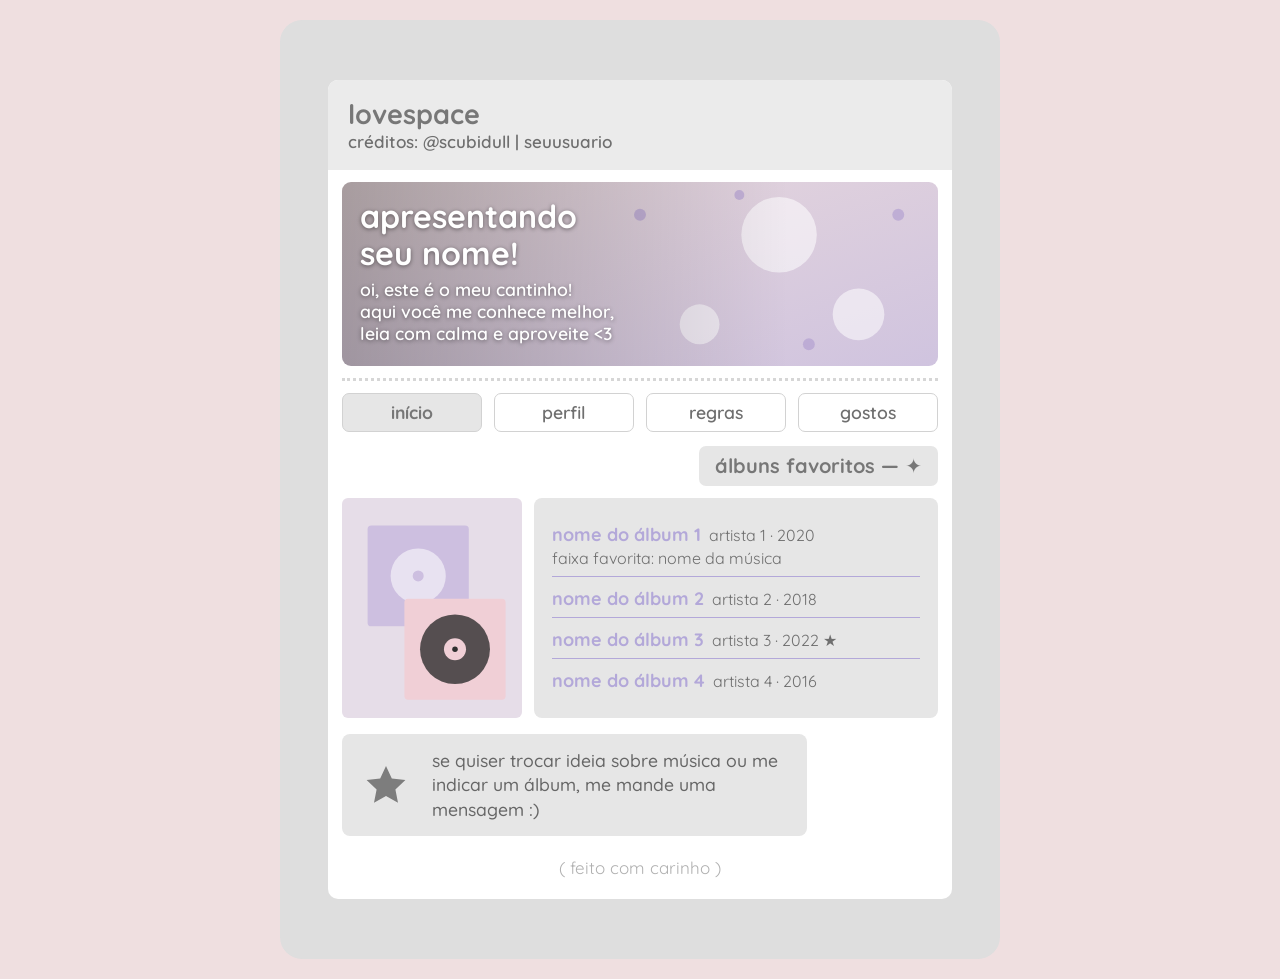
<file: index.html>
<!DOCTYPE html>
<html lang="pt-BR">
<head>
  <meta charset="UTF-8">
  <meta name="viewport" content="width=device-width, initial-scale=1">
  <title>lovespace</title>
  <link rel="preconnect" href="https://fonts.googleapis.com">
  <link rel="preconnect" href="https://fonts.gstatic.com" crossorigin>
  <link href="https://fonts.googleapis.com/css2?family=Quicksand:wght@400;500;600;700&display=swap" rel="stylesheet">
  <link rel="stylesheet" href="css/style.css">
</head>
<body>

  <main class="painel">
    <div class="cartao">

      <header class="topo">
        <h1><a href="index.html">lovespace</a></h1>
        <p>créditos: @scubidull | seuusuario</p>
      </header>

      <div class="miolo">

        <section class="banner">
          <img src="imagens/banner.svg" alt="Imagem do banner">
          <div class="banner-texto">
            <h2>apresentando<br>seu nome!</h2>
            <p>oi, este é o meu cantinho!<br>
               aqui você me conhece melhor,<br>
               leia com calma e aproveite &lt;3</p>
          </div>
        </section>

        <hr class="pontilhado">

        <nav class="menu">
          <a href="index.html" class="ativo">início</a>
          <a href="perfil.html">perfil</a>
          <a href="regras.html">regras</a>
          <a href="gostos.html">gostos</a>
        </nav>

        <div class="titulo-secao"><span>álbuns favoritos — ✦</span></div>

        <section class="ids">
          <img class="ids-foto" src="imagens/albuns.svg" alt="Capa de álbum">
          <div class="ids-lista">
            <p class="item"><span class="jogo">nome do álbum 1</span> artista 1 · 2020<br>faixa favorita: nome da música</p>
            <p class="item"><span class="jogo">nome do álbum 2</span> artista 2 · 2018</p>
            <p class="item"><span class="jogo">nome do álbum 3</span> artista 3 · 2022 ★</p>
            <p class="item"><span class="jogo">nome do álbum 4</span> artista 4 · 2016</p>
          </div>
        </section>

        <section class="aviso">
          <svg viewBox="0 0 24 24" aria-hidden="true"><path d="M12 2.5l2.9 6.2 6.8.8-5 4.7 1.3 6.7L12 17.5 6 20.9l1.3-6.7-5-4.7 6.8-.8z"/></svg>
          <p>se quiser trocar ideia sobre música ou me indicar um álbum, me mande uma mensagem :)</p>
        </section>

        <p class="rodape">( feito com carinho )</p>

      </div>
    </div>
  </main>

</body>
</html>
</file>
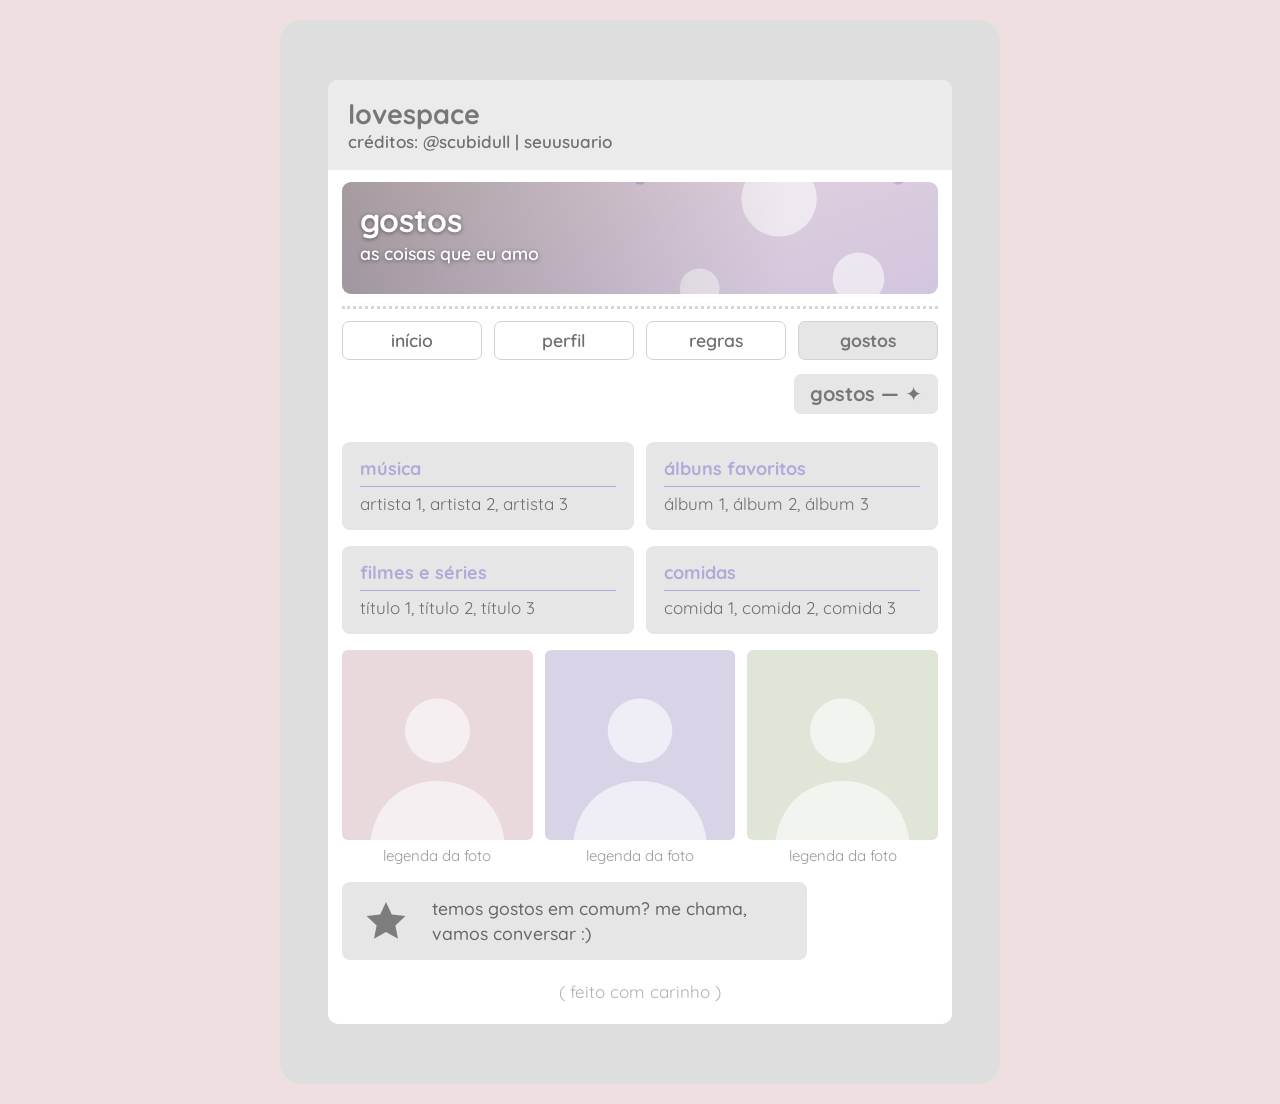
<file: gostos.html>
<!DOCTYPE html>
<html lang="pt-BR">
<head>
  <meta charset="UTF-8">
  <meta name="viewport" content="width=device-width, initial-scale=1">
  <title>lovespace — gostos</title>
  <link rel="preconnect" href="https://fonts.googleapis.com">
  <link rel="preconnect" href="https://fonts.gstatic.com" crossorigin>
  <link href="https://fonts.googleapis.com/css2?family=Quicksand:wght@400;500;600;700&display=swap" rel="stylesheet">
  <link rel="stylesheet" href="css/style.css">
</head>
<body>

  <main class="painel">
    <div class="cartao">

      <header class="topo">
        <h1><a href="index.html">lovespace</a></h1>
        <p>créditos: @scubidull | seuusuario</p>
      </header>

      <div class="miolo">

        <section class="banner pequeno">
          <img src="imagens/banner.svg" alt="Imagem do banner">
          <div class="banner-texto">
            <h2>gostos</h2>
            <p>as coisas que eu amo</p>
          </div>
        </section>

        <hr class="pontilhado">

        <nav class="menu">
          <a href="index.html">início</a>
          <a href="perfil.html">perfil</a>
          <a href="regras.html">regras</a>
          <a href="gostos.html" class="ativo">gostos</a>
        </nav>

        <div class="titulo-secao"><span>gostos — ✦</span></div>

        <section class="grade-gostos">
          <div class="caixa">
            <h3>música</h3>
            <p>artista 1, artista 2, artista 3</p>
          </div>
          <div class="caixa">
            <h3>álbuns favoritos</h3>
            <p>álbum 1, álbum 2, álbum 3</p>
          </div>
          <div class="caixa">
            <h3>filmes e séries</h3>
            <p>título 1, título 2, título 3</p>
          </div>
          <div class="caixa">
            <h3>comidas</h3>
            <p>comida 1, comida 2, comida 3</p>
          </div>
        </section>

        <section class="galeria">
          <figure><img src="imagens/foto2.svg" alt="Foto 1"><figcaption>legenda da foto</figcaption></figure>
          <figure><img src="imagens/foto3.svg" alt="Foto 2"><figcaption>legenda da foto</figcaption></figure>
          <figure><img src="imagens/foto4.svg" alt="Foto 3"><figcaption>legenda da foto</figcaption></figure>
        </section>

        <section class="aviso">
          <svg viewBox="0 0 24 24" aria-hidden="true"><path d="M12 2.5l2.9 6.2 6.8.8-5 4.7 1.3 6.7L12 17.5 6 20.9l1.3-6.7-5-4.7 6.8-.8z"/></svg>
          <p>temos gostos em comum? me chama, vamos conversar :)</p>
        </section>

        <p class="rodape">( feito com carinho )</p>

      </div>
    </div>
  </main>

</body>
</html>
</file>
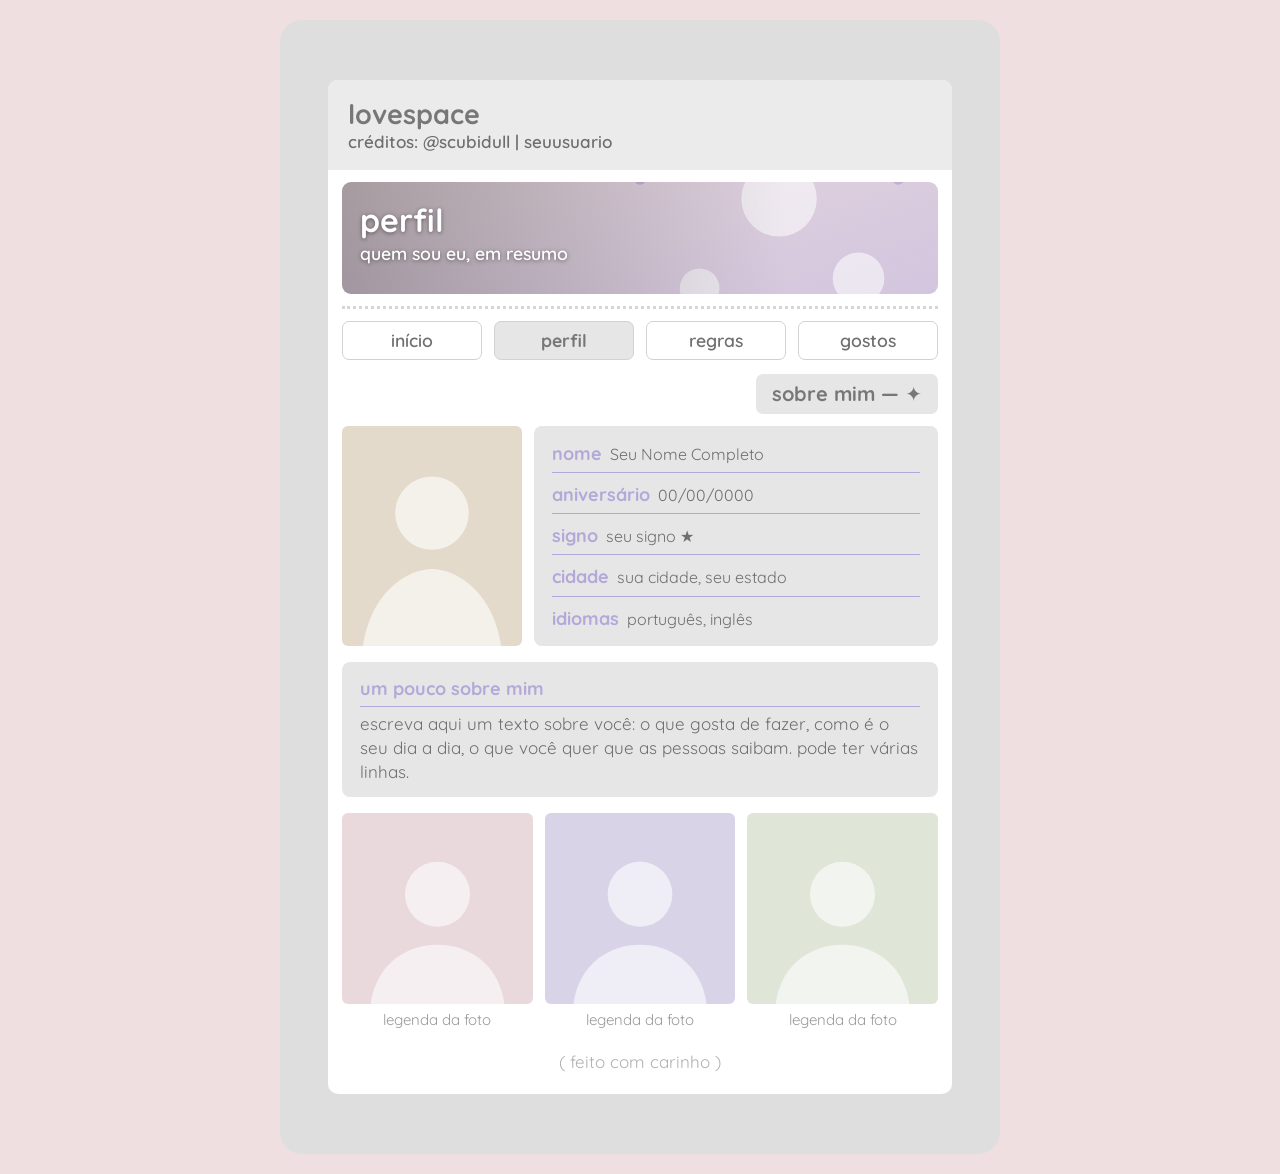
<file: perfil.html>
<!DOCTYPE html>
<html lang="pt-BR">
<head>
  <meta charset="UTF-8">
  <meta name="viewport" content="width=device-width, initial-scale=1">
  <title>lovespace — perfil</title>
  <link rel="preconnect" href="https://fonts.googleapis.com">
  <link rel="preconnect" href="https://fonts.gstatic.com" crossorigin>
  <link href="https://fonts.googleapis.com/css2?family=Quicksand:wght@400;500;600;700&display=swap" rel="stylesheet">
  <link rel="stylesheet" href="css/style.css">
</head>
<body>

  <main class="painel">
    <div class="cartao">

      <header class="topo">
        <h1><a href="index.html">lovespace</a></h1>
        <p>créditos: @scubidull | seuusuario</p>
      </header>

      <div class="miolo">

        <section class="banner pequeno">
          <img src="imagens/banner.svg" alt="Imagem do banner">
          <div class="banner-texto">
            <h2>perfil</h2>
            <p>quem sou eu, em resumo</p>
          </div>
        </section>

        <hr class="pontilhado">

        <nav class="menu">
          <a href="index.html">início</a>
          <a href="perfil.html" class="ativo">perfil</a>
          <a href="regras.html">regras</a>
          <a href="gostos.html">gostos</a>
        </nav>

        <div class="titulo-secao"><span>sobre mim — ✦</span></div>

        <section class="ids">
          <img class="ids-foto" src="imagens/foto1.svg" alt="Foto de perfil">
          <div class="ids-lista">
            <p class="item"><span class="jogo">nome</span> Seu Nome Completo</p>
            <p class="item"><span class="jogo">aniversário</span> 00/00/0000</p>
            <p class="item"><span class="jogo">signo</span> seu signo ★</p>
            <p class="item"><span class="jogo">cidade</span> sua cidade, seu estado</p>
            <p class="item"><span class="jogo">idiomas</span> português, inglês</p>
          </div>
        </section>

        <section class="caixa">
          <h3>um pouco sobre mim</h3>
          <p>escreva aqui um texto sobre você: o que gosta de fazer, como é o seu dia a dia, o que você quer que as pessoas saibam. pode ter várias linhas.</p>
        </section>

        <section class="galeria">
          <figure><img src="imagens/foto2.svg" alt="Foto 2"><figcaption>legenda da foto</figcaption></figure>
          <figure><img src="imagens/foto3.svg" alt="Foto 3"><figcaption>legenda da foto</figcaption></figure>
          <figure><img src="imagens/foto4.svg" alt="Foto 4"><figcaption>legenda da foto</figcaption></figure>
        </section>

        <p class="rodape">( feito com carinho )</p>

      </div>
    </div>
  </main>

</body>
</html>
</file>
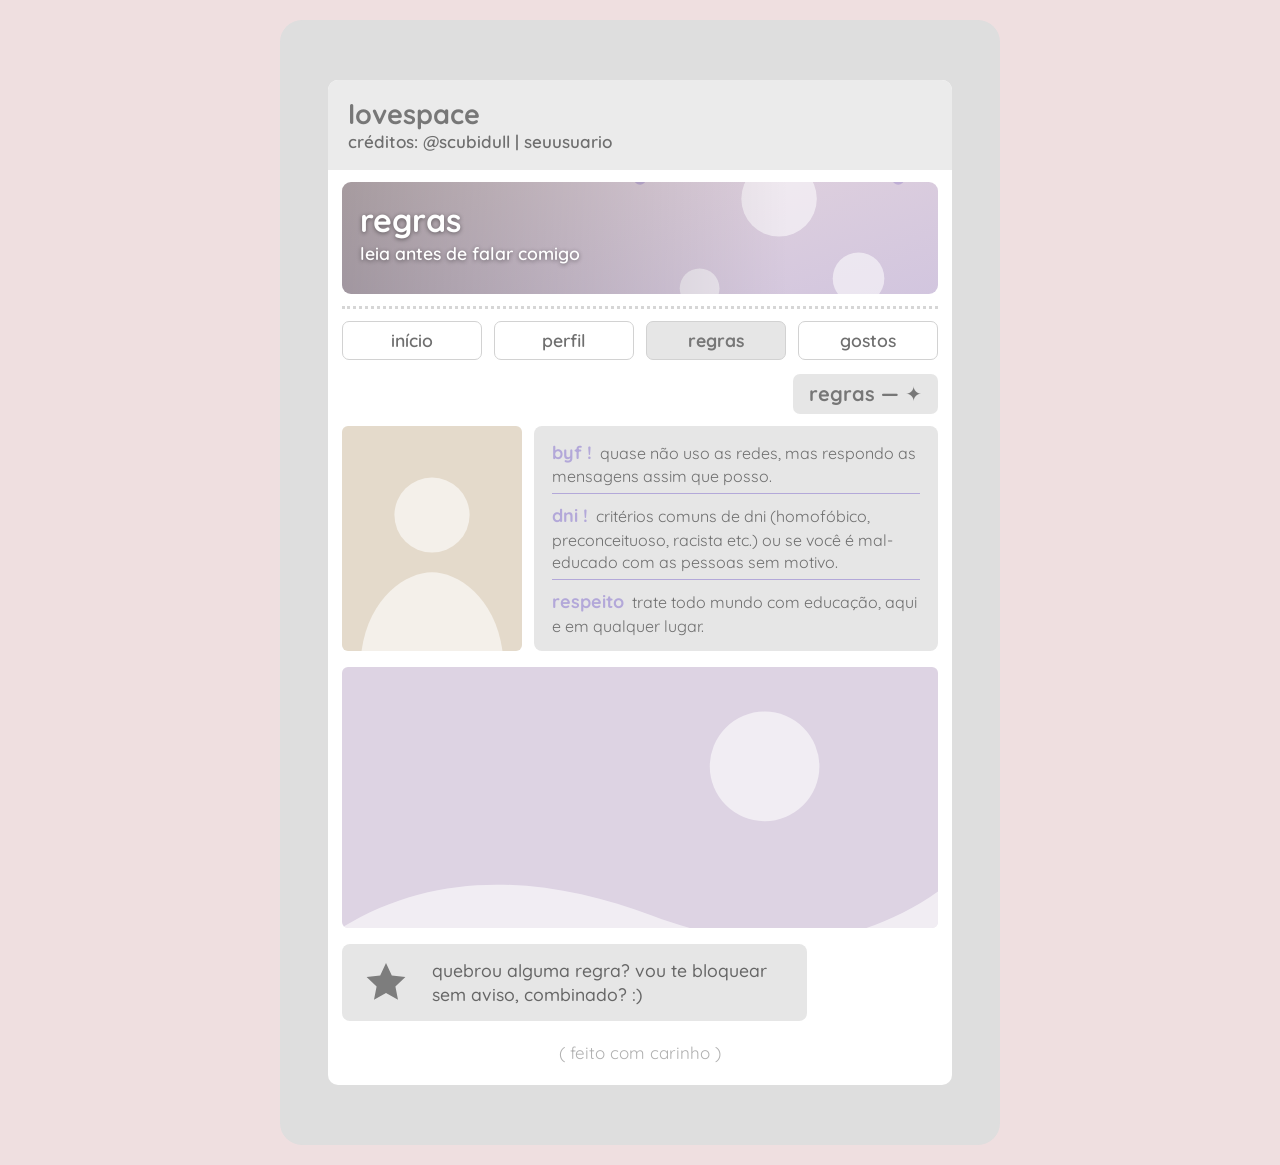
<file: regras.html>
<!DOCTYPE html>
<html lang="pt-BR">
<head>
  <meta charset="UTF-8">
  <meta name="viewport" content="width=device-width, initial-scale=1">
  <title>lovespace — regras</title>
  <link rel="preconnect" href="https://fonts.googleapis.com">
  <link rel="preconnect" href="https://fonts.gstatic.com" crossorigin>
  <link href="https://fonts.googleapis.com/css2?family=Quicksand:wght@400;500;600;700&display=swap" rel="stylesheet">
  <link rel="stylesheet" href="css/style.css">
</head>
<body>

  <main class="painel">
    <div class="cartao">

      <header class="topo">
        <h1><a href="index.html">lovespace</a></h1>
        <p>créditos: @scubidull | seuusuario</p>
      </header>

      <div class="miolo">

        <section class="banner pequeno">
          <img src="imagens/banner.svg" alt="Imagem do banner">
          <div class="banner-texto">
            <h2>regras</h2>
            <p>leia antes de falar comigo</p>
          </div>
        </section>

        <hr class="pontilhado">

        <nav class="menu">
          <a href="index.html">início</a>
          <a href="perfil.html">perfil</a>
          <a href="regras.html" class="ativo">regras</a>
          <a href="gostos.html">gostos</a>
        </nav>

        <div class="titulo-secao"><span>regras — ✦</span></div>

        <section class="ids">
          <img class="ids-foto" src="imagens/foto1.svg" alt="Foto">
          <div class="ids-lista">
            <p class="item"><span class="jogo">byf !</span> quase não uso as redes, mas respondo as mensagens assim que posso.</p>
            <p class="item"><span class="jogo">dni !</span> critérios comuns de dni (homofóbico, preconceituoso, racista etc.) ou se você é mal-educado com as pessoas sem motivo.</p>
            <p class="item"><span class="jogo">respeito</span> trate todo mundo com educação, aqui e em qualquer lugar.</p>
          </div>
        </section>

        <img class="foto-larga" src="imagens/foto-larga.svg" alt="Foto larga">

        <section class="aviso">
          <svg viewBox="0 0 24 24" aria-hidden="true"><path d="M12 2.5l2.9 6.2 6.8.8-5 4.7 1.3 6.7L12 17.5 6 20.9l1.3-6.7-5-4.7 6.8-.8z"/></svg>
          <p>quebrou alguma regra? vou te bloquear sem aviso, combinado? :)</p>
        </section>

        <p class="rodape">( feito com carinho )</p>

      </div>
    </div>
  </main>

</body>
</html>
</file>
<file: css/style.css>
/* =========================================================
   CORES E FONTES — mude aqui e o site inteiro muda
   ========================================================= */
:root {
  --fundo-pagina:  #efdfe0;   /* fundo rosa de trás de tudo */
  --painel:        #dedede;   /* painel cinza grande */
  --cartao:        #ffffff;   /* cartão branco */
  --topo:          #ebebeb;   /* faixa de cima do cartão */
  --caixa:         #e6e6e6;   /* caixas cinza (lista, aviso, título) */
  --borda:         #d2d2d2;   /* borda dos botões do menu */
  --lavanda:       #b3a8d9;   /* nome dos jogos e linhas */
  --texto:         #6f6f6f;   /* cor do texto */
  --titulo:        #777777;   /* cor dos títulos */

  --fonte: "Quicksand", "Nunito", "Segoe UI", system-ui, sans-serif;
}

/* =========================================================
   ESCALA: o layout é sempre o mesmo (igual no PC).
   No celular tudo apenas diminui proporcionalmente,
   pois todas as medidas usam "rem". Máximo de 20px (PC).
   ========================================================= */
html {
  -webkit-text-size-adjust: 100%;
  font-size: min(20px, calc(100vw / 37));
}

*, *::before, *::after { box-sizing: border-box; }

body {
  margin: 0;
  background: var(--fundo-pagina);
  color: var(--texto);
  font-family: var(--fonte);
  font-size: 1rem;
  line-height: 1.4;

  /* centraliza o conteúdo na tela (horizontal e vertical) */
  min-height: 100vh;
  min-height: 100dvh;
  display: flex;
  align-items: center;
  justify-content: center;
}

img { display: block; max-width: 100%; }
p, h1, h2 { margin: 0; }

/* ---------- painel cinza ---------- */
.painel {
  width: 100%;
  max-width: 36rem;
  margin: 1rem auto;
  background: var(--painel);
  border-radius: 1.1rem;
  padding: 3rem 2.4rem;
}

/* ---------- cartão branco ---------- */
.cartao {
  background: var(--cartao);
  border-radius: .5rem;
  overflow: hidden;
}

.topo {
  background: var(--topo);
  padding: .9rem 1rem .8rem;
}
.topo h1 { font-size: 1.35rem; font-weight: 700; color: var(--titulo); line-height: 1.2; }
.topo p  { font-size: .85rem; font-weight: 600; color: var(--texto); }

.miolo { padding: .6rem .7rem 1rem; }

/* ---------- banner ---------- */
.banner {
  position: relative;
  height: 9.2rem;
  border-radius: .45rem;
  overflow: hidden;
}
.banner img {
  position: absolute; inset: 0;
  width: 100%; height: 100%;
  object-fit: cover;
}
.banner::after {                 /* sombra leve para o texto aparecer */
  content: "";
  position: absolute; inset: 0;
  background: linear-gradient(90deg, rgba(0,0,0,.28), rgba(0,0,0,0) 75%);
}
.banner-texto {
  position: absolute; z-index: 1;
  left: .9rem; top: .8rem; right: .9rem;
  color: #fff;
  text-shadow: 0 1px 4px rgba(0,0,0,.45);
}
.banner-texto h2 { font-size: 1.6rem; font-weight: 700; line-height: 1.15; margin-bottom: .3rem; }
.banner-texto p  { font-size: .88rem; font-weight: 600; line-height: 1.25; }

/* ---------- linha pontilhada ---------- */
.pontilhado {
  border: 0;
  border-top: .15rem dotted #d6d6d6;
  margin: .6rem 0;
}

/* ---------- menu ---------- */
.menu {
  display: grid;
  grid-template-columns: repeat(4, 1fr);
  gap: .6rem;
}
.menu a {
  text-align: center;
  background: #fff;
  border: .08rem solid var(--borda);
  border-radius: .35rem;
  padding: .3rem .2rem;
  font-size: .88rem;
  font-weight: 600;
  color: var(--texto);
  text-decoration: none;
  transition: background .2s;
}
.menu a:hover { background: var(--topo); }

/* ---------- título da seção ---------- */
.titulo-secao { text-align: right; margin: .7rem 0 .6rem; }
.titulo-secao span {
  display: inline-block;
  background: var(--caixa);
  color: var(--titulo);
  font-weight: 700;
  font-size: 1rem;
  padding: .3rem .8rem;
  border-radius: .35rem;
}

/* ---------- foto + lista ---------- */
.ids {
  display: grid;
  grid-template-columns: 9rem 1fr;
  gap: .6rem;
  align-items: stretch;
}
.ids-foto {
  width: 100%;
  height: 100%;
  min-height: 11rem;
  object-fit: cover;
  border-radius: .3rem;
}
.ids-lista {
  background: var(--caixa);
  border-radius: .4rem;
  padding: .7rem .9rem;
  display: flex;
  flex-direction: column;
  justify-content: center;
}
.item {
  font-size: .8rem;
  padding: .45rem 0 .3rem;
  border-bottom: .08rem solid var(--lavanda);
}
.item:first-child { padding-top: 0; }
.item:last-child  { border-bottom: 0; padding-bottom: 0; }
.jogo      { color: var(--lavanda); font-weight: 700; font-size: .9rem; margin-right: .2rem; }
.riscado   { text-decoration: line-through; }

/* ---------- aviso ---------- */
.aviso {
  display: flex;
  align-items: center;
  gap: 1.1rem;
  width: 78%;
  margin-top: .8rem;
  background: var(--caixa);
  border-radius: .4rem;
  padding: .7rem 1rem;
}
.aviso svg { width: 2.4rem; height: 2.4rem; flex: none; fill: #7d7d7d; }
.aviso p   { font-size: .88rem; font-weight: 500; color: #666; }

/* ---------- rodapé ---------- */
.rodape {
  text-align: center;
  color: #b0b0b0;
  font-size: .85rem;
  margin-top: 1rem;
}

/* =========================================================
   PÁGINAS INTERNAS (perfil, regras, gostos)
   ========================================================= */
.topo h1 a { color: inherit; text-decoration: none; }

.menu a.ativo {
  background: var(--caixa);
  color: var(--titulo);
  font-weight: 700;
}

.banner.pequeno { height: 5.6rem; }
.banner.pequeno h2 { font-size: 1.6rem; margin-bottom: .15rem; }
.banner.pequeno .banner-texto { top: 1rem; }

/* caixa cinza com título e texto */
.caixa {
  background: var(--caixa);
  border-radius: .4rem;
  padding: .7rem .9rem;
  margin-top: .8rem;
}
.caixa h3 {
  font-size: .9rem;
  font-weight: 700;
  color: var(--lavanda);
  margin: 0 0 .25rem;
  padding-bottom: .25rem;
  border-bottom: .08rem solid var(--lavanda);
}
.caixa p { font-size: .85rem; }

.grade-gostos {
  display: grid;
  grid-template-columns: 1fr 1fr;
  gap: 0 .6rem;
}

/* fotos em linha */
.galeria {
  display: grid;
  grid-template-columns: repeat(3, 1fr);
  gap: .6rem;
  margin-top: .8rem;
}
.galeria figure { margin: 0; }
.galeria img {
  width: 100%;
  aspect-ratio: 1 / 1;
  object-fit: cover;
  border-radius: .3rem;
}
.galeria figcaption {
  text-align: center;
  font-size: .75rem;
  color: #999;
  margin-top: .25rem;
}

.foto-larga {
  width: 100%;
  aspect-ratio: 16 / 7;
  object-fit: cover;
  border-radius: .3rem;
  margin-top: .8rem;
}
</file>
